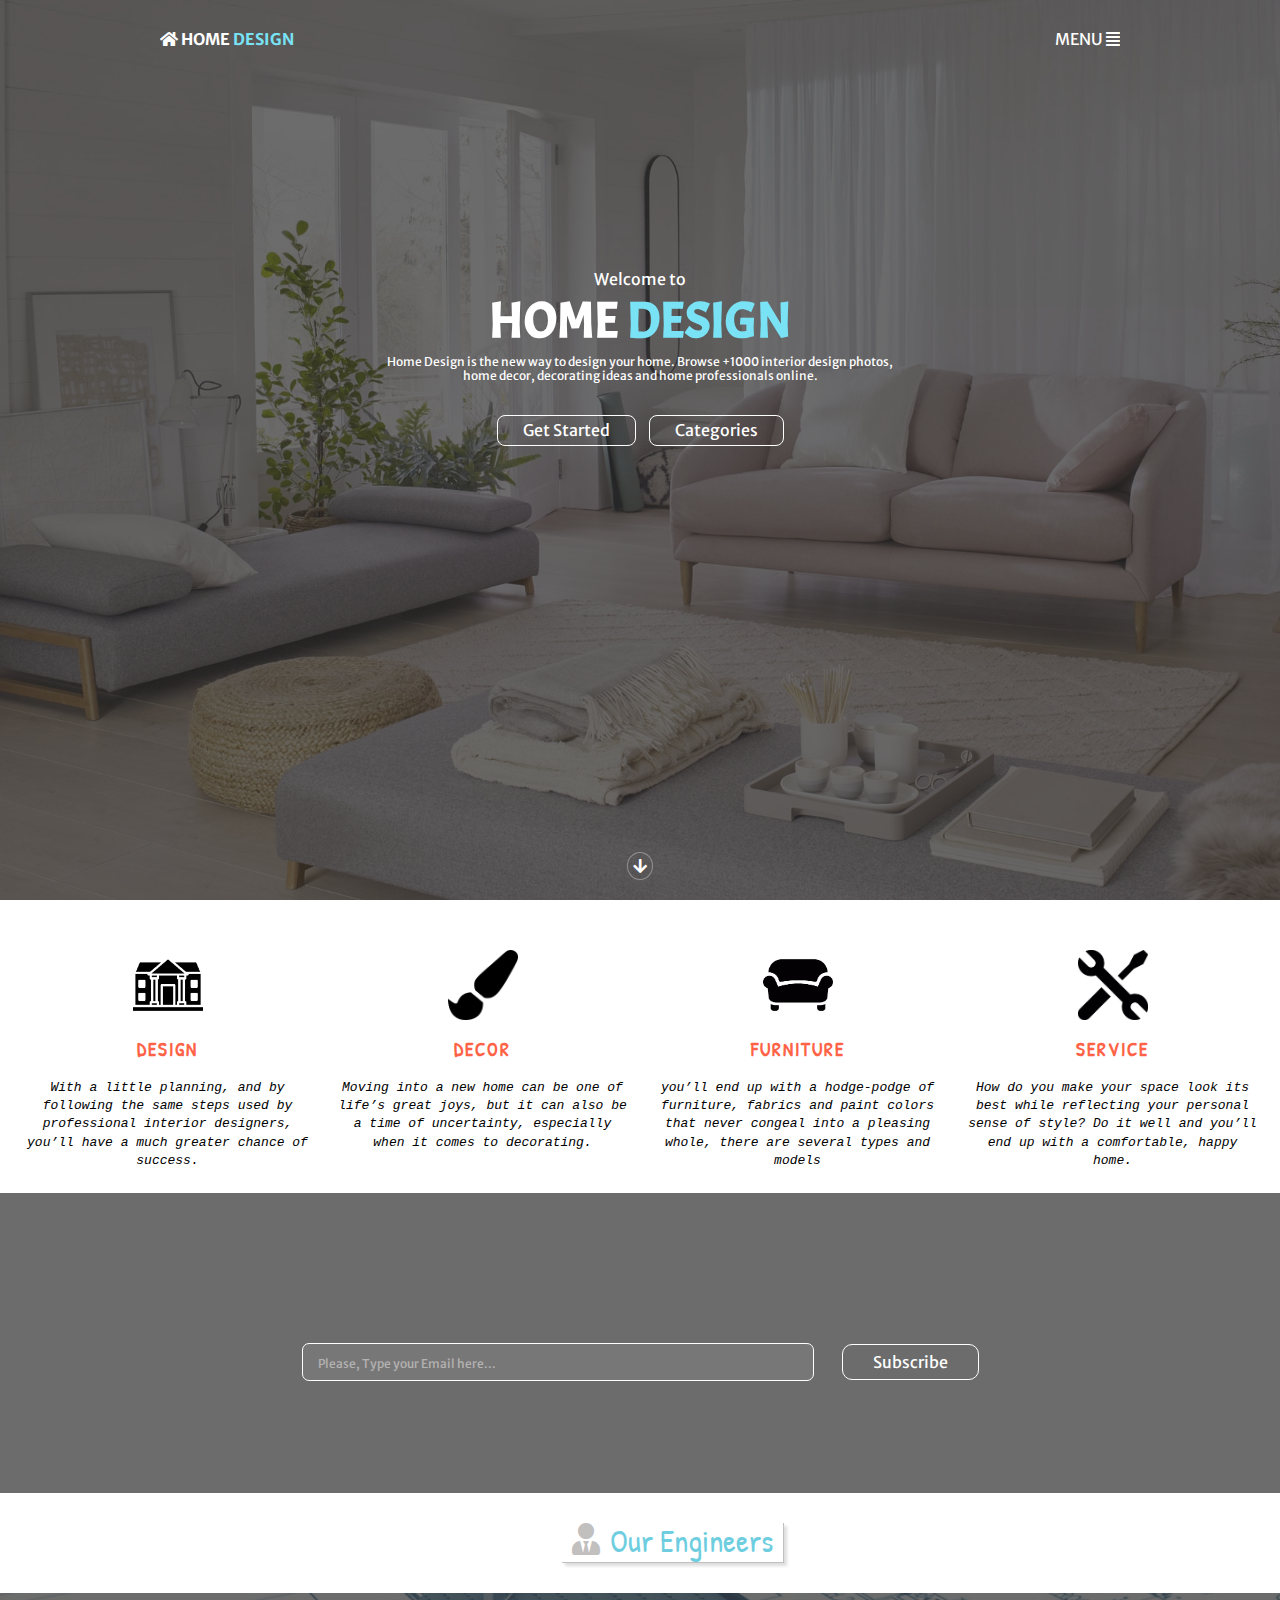
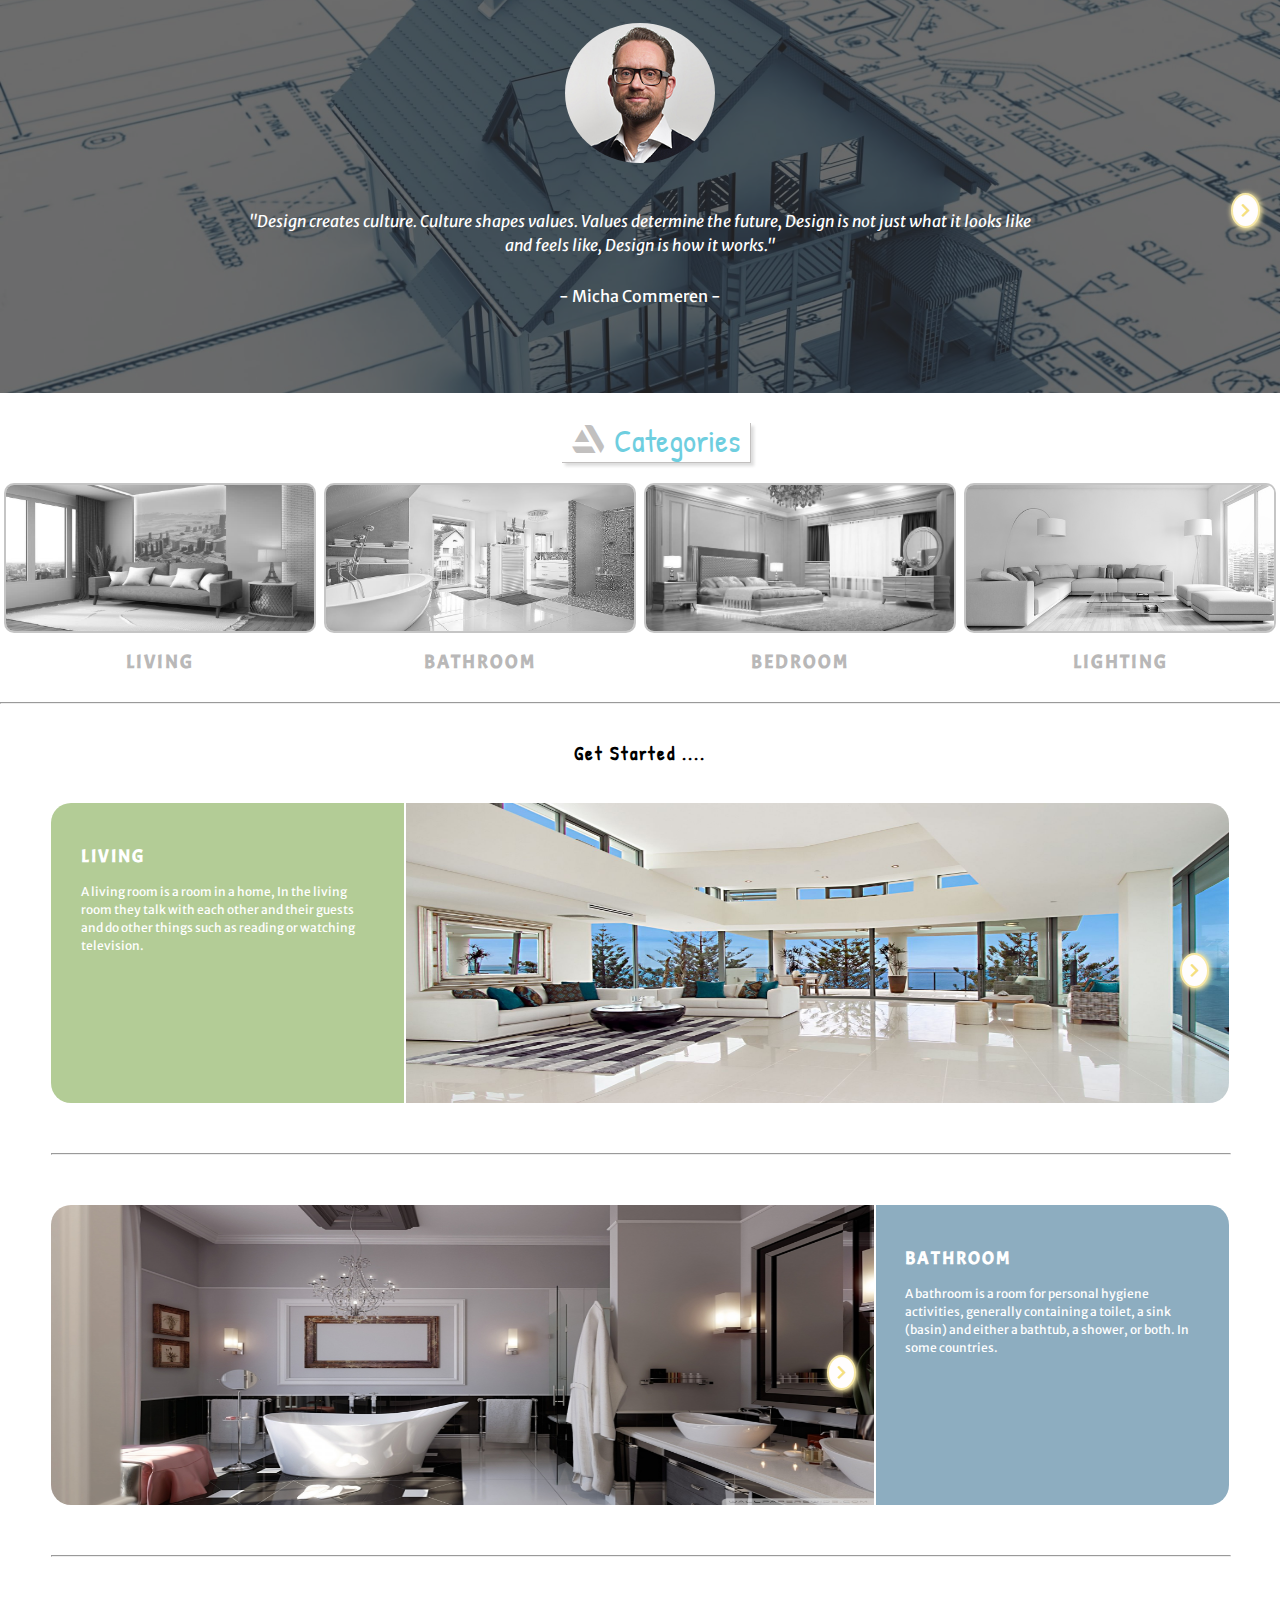
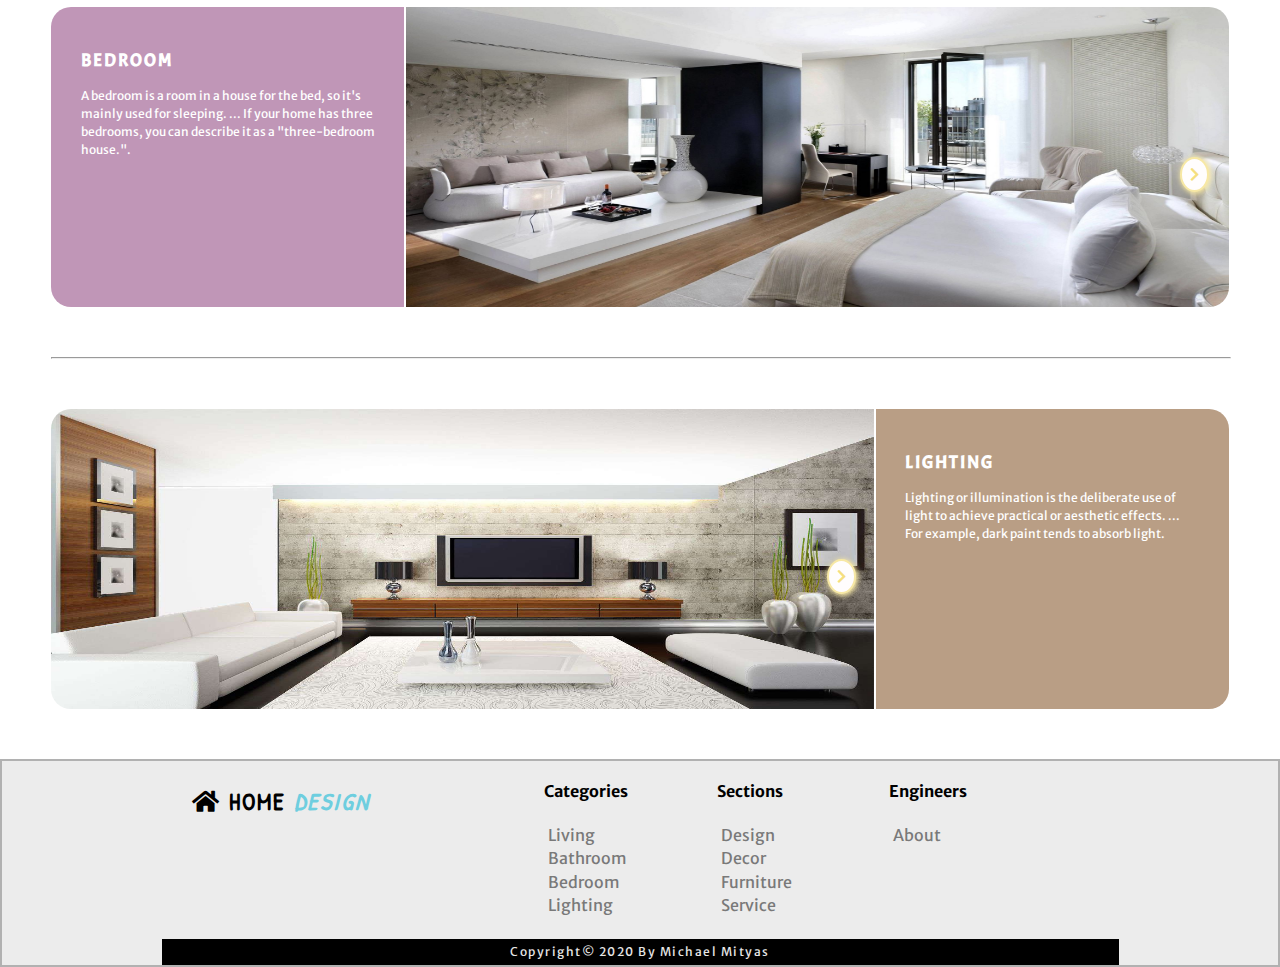
<file: index.html>
<html lang="en">
<head>
    <meta charset="UTF-8">
    <meta name="viewport" content="width=device-width, initial-scale=1.0">
    <title>Template using html, css, jquery</title>
    <link rel="stylesheet" href="css/all.min.css">
    <link rel="stylesheet" href="css/normalize.css">
    <link rel="stylesheet" href="css/style.css">
    <link rel="stylesheet" href="https://fonts.googleapis.com/css2?family=Open+Sans+Condensed:wght@300&display=swap">
    <link rel="stylesheet" href="https://fonts.googleapis.com/css2?family=Acme&family=Open+Sans+Condensed:wght@300&family=Squada+One&display=swap">
    <link rel="stylesheet" href="https://fonts.googleapis.com/css2?family=Acme&family=Bebas+Neue&family=Merriweather+Sans:wght@300&family=Open+Sans+Condensed:wght@300&family=Squada+One&family=Varela+Round&display=swap">
    <link href="https://fonts.googleapis.com/css2?family=Acme&family=Archivo+Narrow:ital,wght@0,400;1,500&family=Bebas+Neue&family=Fira+Sans+Condensed:ital,wght@1,300&family=Merriweather+Sans:ital,wght@0,300;1,300&family=Open+Sans+Condensed:wght@300&family=Patrick+Hand&family=Permanent+Marker&family=Squada+One&family=Varela+Round&display=swap" rel="stylesheet">    
</head>
<body>
    <!-- Start Header -->

    <div class="header">
        <div class="overlay">
            <div class="container">
                <div class="navbar">
                    <i class="fas fa-home"></i>
                    <h4 class="up-case">Home <span class="special-col"> Design </span></h4>
                    <span class="links up-case">
                        Menu
                        <i class="fas fa-align-justify"></i>
                    </span>
                </div>
                <div class="h-content">
                    <span class="pre-h1">Welcome to</span>
                    <h1 class="up-case">Home<span class="special-col"> Design </span></h1>
                    <p>
                        Home Design is the new way to design your home.
                        Browse +1000 interior design photos,<br> home decor,
                        decorating ideas and home professionals online.
                    </p>
                    <button class="getStarted">Get Started</button>
                    <button class="cat">Categories</button>
                </div>
            </div>
            <div class="arrow">
                <i class="fas fa-arrow-down"></i>
            </div>
        </div>
    </div>

    <!-- End Header -->

    <!-- Start Features -->

    <div class="features">
        <div class="box">
            <img src="images/design.jpg" alt="Design Picture">
            <h3 class="up-case">Design</h3>
            <p>With a little planning, and by following the same steps used by professional interior designers, you’ll have a much greater chance of success.  </p>
        </div>
        <div class="box">
            <img src="images/decor.jpg" alt="Decor Picture">
            <h3 class="up-case">Decor</h3>
            <p>Moving into a new home can be one of life’s great joys, but it can also be a time of uncertainty, especially when it comes to decorating. </p>
        </div>
        <div class="box">
            <img src="images/furniture.jpg" alt="Furniture Picture">
            <h3 class="up-case">Furniture</h3>
            <p>you’ll end up with a hodge-podge of furniture, fabrics and paint colors that never congeal into a pleasing whole, there are several types and models</p>
        </div>
        <div class="box">
            <img src="images/service.jpg" alt="Service Picture">
            <h3 class="up-case">Service</h3>
            <p> How do you make your space look its best while reflecting your personal sense of style? Do it well and you’ll end up with a comfortable, happy home.</p>
        </div>
    </div>

    <!-- End Features -->

    <!-- Start Subscibe -->

    <div class="subscribe">
        <div class="overlay">
            <form action="">
                <input type="email" name="subscribe" placeholder="Please, Type your Email here..." id="">
                <button>Subscribe</button>
            </form>
        </div>
    </div>

    <!-- End Subscibe -->

    <!-- Start Engineers -->

    <span class="logo">
        <i class="fa fa-user-tie fa-2x"></i>
        <span class="logo-header">Our Engineers</span>
    </span>
    
    <div class="engineers">
        <div class="overlay">
            <div class="container">
                <div class="eng active">
                    <img src="images/eng1.jpg" alt="Engineer Name">
                    <p>"Design creates culture. Culture shapes values. Values determine the future, Design is not just what it looks like <br> and feels like,  Design is how it works."</p>
                    <span>- Micha Commeren -</span>
                </div>
                <div class="eng hidden">
                    <img src="images/eng2.jpg" alt="Engineer Name">
                    <p>"Styles come and go. Good design is a language, not a style, The alternative to good design is always bad design,<br> There is no such thing as no design."</p>
                    <span>- Paul Rand -</span>
                </div>
                <div class="eng hidden">
                    <img src="images/eng3.jpg" alt="Engineer Name">
                    <p>"It's through mistakes that you actually can grow. You have to get bad in order to get good,<br> Good design is good business."</p>
                    <span>- Linda Leader -</span>
                </div>
                <div class="eng hidden">
                    <img src="images/eng4.jpg" alt="Engineer Name">
                    <p>"Accessible design is good design, Where you innovate, how you innovate,<br> and what you innovate are design problems."</p>
                    <span>- Ellen Lupton -</span>
                </div>
                <div class="eng hidden">
                    <img src="images/eng5.jpg" alt="Engineer Name">
                    <p>"I strive for two things in design: simplicity and clarity. Great design is born of those two things,<br> Design is as much an act of spacing as an act of marking."</p>
                    <span>- John Scher -</span>
                </div>
                
            </div>
            <i class="fa fa-chevron-right fa-2x"></i>
            <i class="fa fa-chevron-left fa-2x"></i>
        </div>
    </div>

    <!-- End Engineers -->

    <!-- Start Categories -->

    <span class="logo" id="cat-logo">
        <i class="fab fa-artstation fa-2x"></i>
        <span class="logo-header">Categories</span>  
    </span>

    <div class="categories">
        <div class="">
            <div class="cats living-box">
                <img src="images/living.jpg" alt="Living Room Picture">
                <h3>Living</h3>
            </div>
            <div class="cats bath-box">
                <img src="images/pathroom.jpg" alt="Pathroom Picture">
                <h3>Bathroom</h3>
            </div>
            <div class="cats bed-box">
                <img src="images/bedroom.jpg" alt="Bedroom Picture">
                <h3>Bedroom</h3>
            </div>
            <div class="cats light-box">
                <img src="images/lighting.jpg" alt="Lighting room Picture">
                <h3>Lighting</h3>
            </div>
        </div>
    </div>

    <!-- End Categories -->

    <hr class="liv" style="width: 100%; margin: auto;">

    <!-- Start Get Started -->

    <h3 class="special-h3">Get Started ....</h3>

    <!-- End Get Started -->

  <div class="special-container">

    <!-- Start Images Of Categories -->

        <!-- Start Living Category -->

    <div class="living">
        <div class="info">
            <h2>Living</h2>
            <p>
                A living room is a room in a home, In the living room they talk with each other and their guests and do other things such as reading or watching television.
            </p>
        </div>
        <div class="content">
            <div class="container">
                <div class="living-img active">
                    <img src="images/living1.jpg" alt="">
                </div>
                <div class="living-img hidden">
                    <img src="images/living2.jpg" alt="">
                </div>
                <div class="living-img hidden">
                    <img src="images/living3.jpg" alt="">
                </div>
                <div class="living-img hidden">
                    <img src="images/living4.jpg" alt="">
                </div>
                <div class="living-img hidden">
                    <img src="images/living5.jpg" alt="">
                </div>
                <i class="fa fa-chevron-right fa-2x"></i>
                <i class="fa fa-chevron-left fa-2x"></i>
            </div>
        </div>
    </div>

        <!-- End Living Category -->

        <!-- Start Pathroom Category -->

    <hr class="bath" style="width: 100%; margin: auto;">

    <div class="pathroom">
        <div class="info">
            <h2>Bathroom</h2>
            <p>
                A bathroom is a room for personal hygiene activities, generally containing a toilet, a sink (basin) and either a bathtub, a shower, or both. In some countries.
            </p>
        </div>
        <div class="content">
            <div class="container">
                <div class="pathroom-img active">
                    <img src="images/path1.jpg" alt="">
                </div>
                <div class="pathroom-img hidden">
                    <img src="images/path2.jpg" alt="">
                </div>
                <div class="pathroom-img hidden">
                    <img src="images/path3.jpg" alt="">
                </div>
                <div class="pathroom-img hidden">
                    <img src="images/path4.jpg" alt="">
                </div>
                <div class="pathroom-img hidden">
                    <img src="images/path5.jpg" alt="">
                </div>
                <i class="fa fa-chevron-right fa-2x"></i>
                <i class="fa fa-chevron-left fa-2x"></i>
            </div>    
        </div>
    </div>

        <!-- End Pathroom Category -->

        <!-- Start Bedroom Category -->

    <hr class="bed" style="width: 100%; margin: auto;">

    <div class="bedroom">
        <div class="info">
            <h2>Bedroom</h2>
            <p>
                A bedroom is a room in a house for the bed, so it's mainly used for sleeping. ... If your home has three bedrooms, you can describe it as a "three-bedroom house.".
            </p>
        </div>
        <div class="content">
            <div class="container">
                <div class="bedroom-img active">
                    <img src="images/bed1.jpg" alt="">
                </div>
                <div class="bedroom-img hidden">
                    <img src="images/bed2.jpg" alt="">
                </div>
                <div class="bedroom-img hidden">
                    <img src="images/bed3.jpg" alt="">
                </div>
                <div class="bedroom-img hidden">
                    <img src="images/bed4.jpg" alt="">
                </div>
                <div class="bedroom-img hidden">
                    <img src="images/bed5.png" alt="">
                </div>
                <i class="fa fa-chevron-right fa-2x"></i>
                <i class="fa fa-chevron-left fa-2x"></i>
            </div>
        </div>    
    </div>

        <!-- End Bedroom Category -->

                <!-- Start Lighting Category -->

    <hr class="lig" style="width: 100%; margin: auto;">

    <div class="lighting">
        <div class="info">
            <h2>Lighting</h2>
            <p>
                Lighting or illumination is the deliberate use of light to achieve practical or aesthetic effects. ... For example, dark paint tends to absorb light.</p>
        </div>
        <div class="content">
            <div class="container">
                <div class="lighting-img active">
                    <img src="images/light1.jpg" alt="">
                </div>
                <div class="lighting-img hidden">
                    <img src="images/light2.jpg" alt="">
                </div>
                <div class="lighting-img hidden">
                    <img src="images/light3.jpg" alt="">
                </div>
                <div class="lighting-img hidden">
                    <img src="images/light4.jpg" alt="">
                </div>
                <div class="lighting-img hidden">
                    <img src="images/light5.jpg" alt="">
                </div>
                <i class="fa fa-chevron-right fa-2x"></i>
                <i class="fa fa-chevron-left fa-2x"></i>
            </div>
        </div>  

    </div>

        <!-- End Lighting Category -->

    <!-- End Images Of Categories -->

</div>

    <!-- Start Footer -->

    <div class="footer">
        <div class="container">
            <div class="section1">
                <h2>
                    <i class="fas fa-home"></i>
                    Home <span style="color: rgb(110, 206, 223);">Design</span>
                </h2>               
            </div>
            <div class="section2">
                <div class="box-section">
                    <h4>Categories</h4>
                    <ul>
                        <li class="living-box"><a href="" >Living</a></li>
                        <li><a href="">Bathroom</a></li>
                        <li><a href="">Bedroom</a></li>
                        <li><a href="">Lighting</a></li>
                    </ul>
                </div>
                <div class="box-section">
                    <h4>Sections</h4>
                    <ul>
                        <li><a href="">Design</a></li>
                        <li><a href="">Decor</a></li>
                        <li><a href="">Furniture</a></li>
                        <li><a href="">Service</a></li>
                    </ul>
                </div>
                <div class="box-section">
                    <h4>Engineers</h4>
                    <ul>
                        <li><a href="">About</a></li>
                    </ul>
                </div>
            </div>
            <span class="sp-f">Copyright&copy; 2020 By Michael Mityas</span>
        </div>
    </div>

    <!-- End Footer -->

    <script src="js/jquery-3.4.1.min.js"></script>
    <script src="js/jquery.nicescroll.min.js"></script>
    <script src="js/jquery.js"></script>

</body>
</html>
</file>
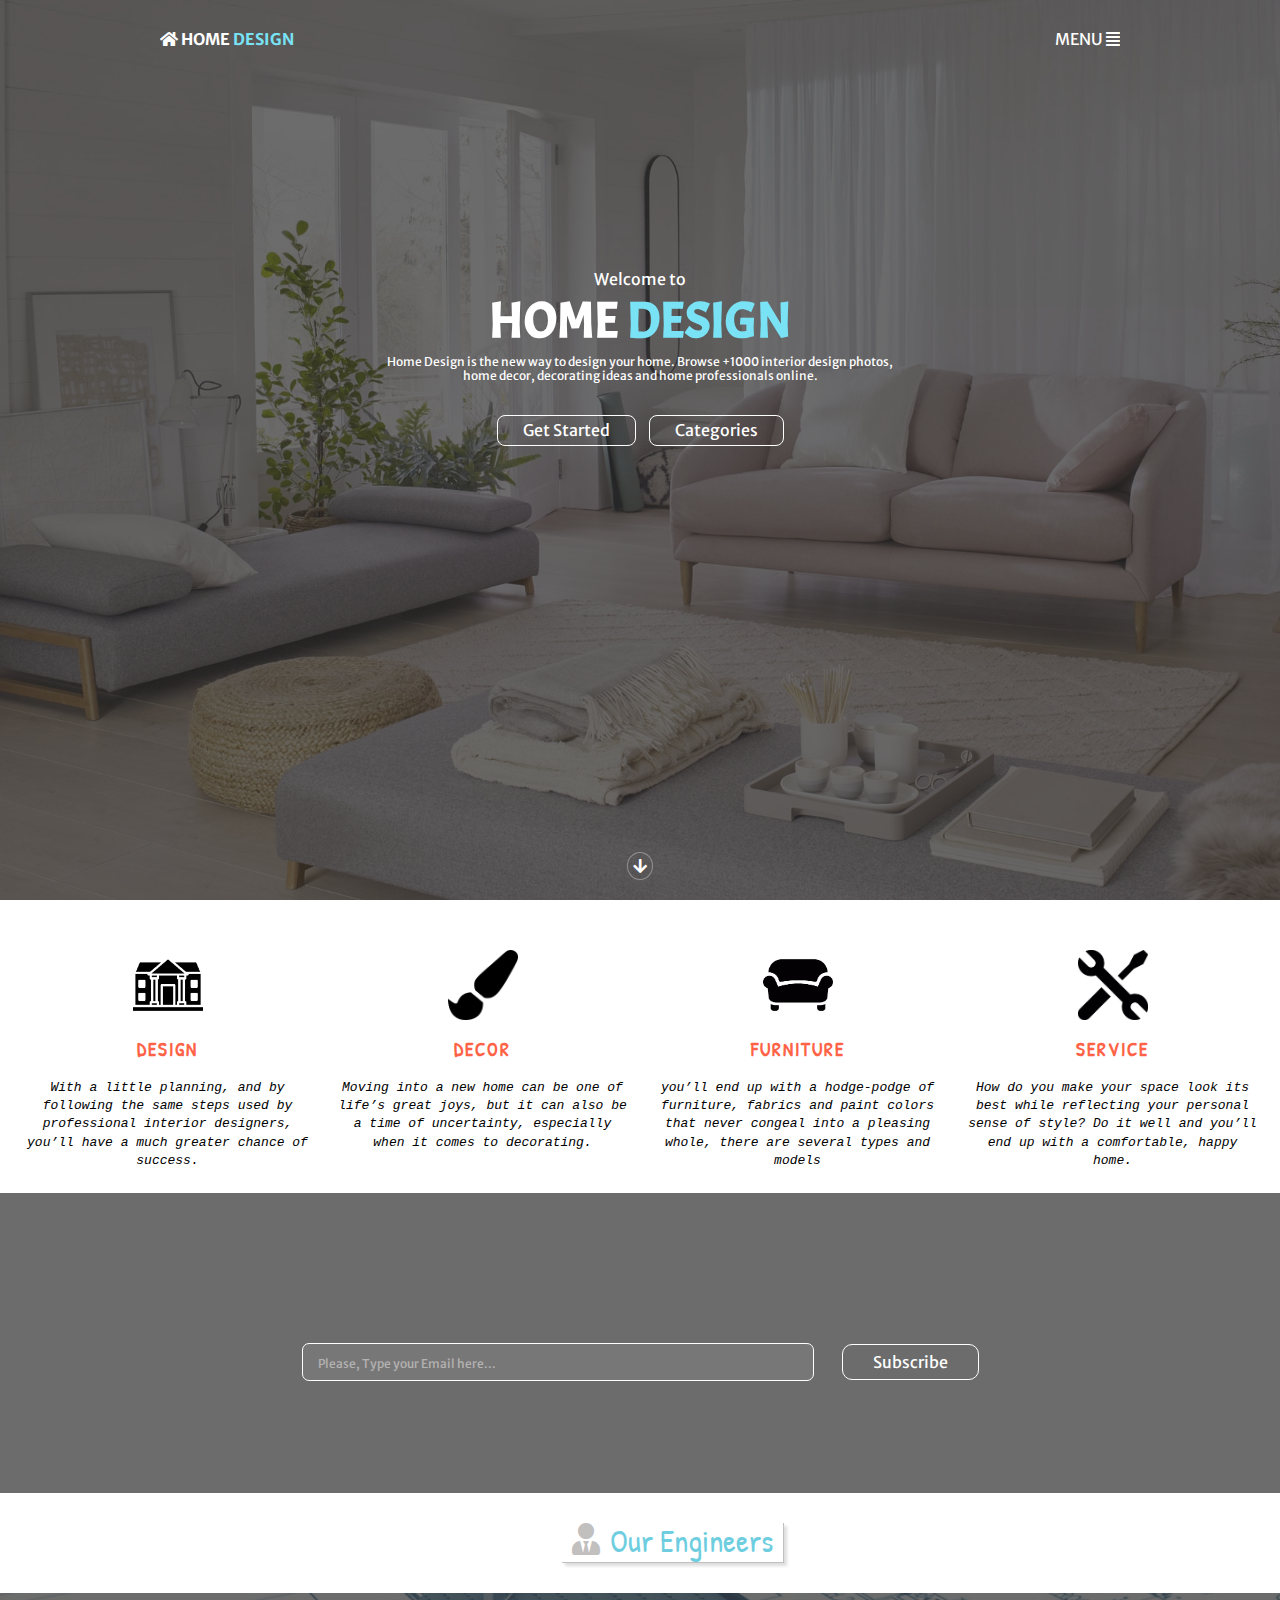
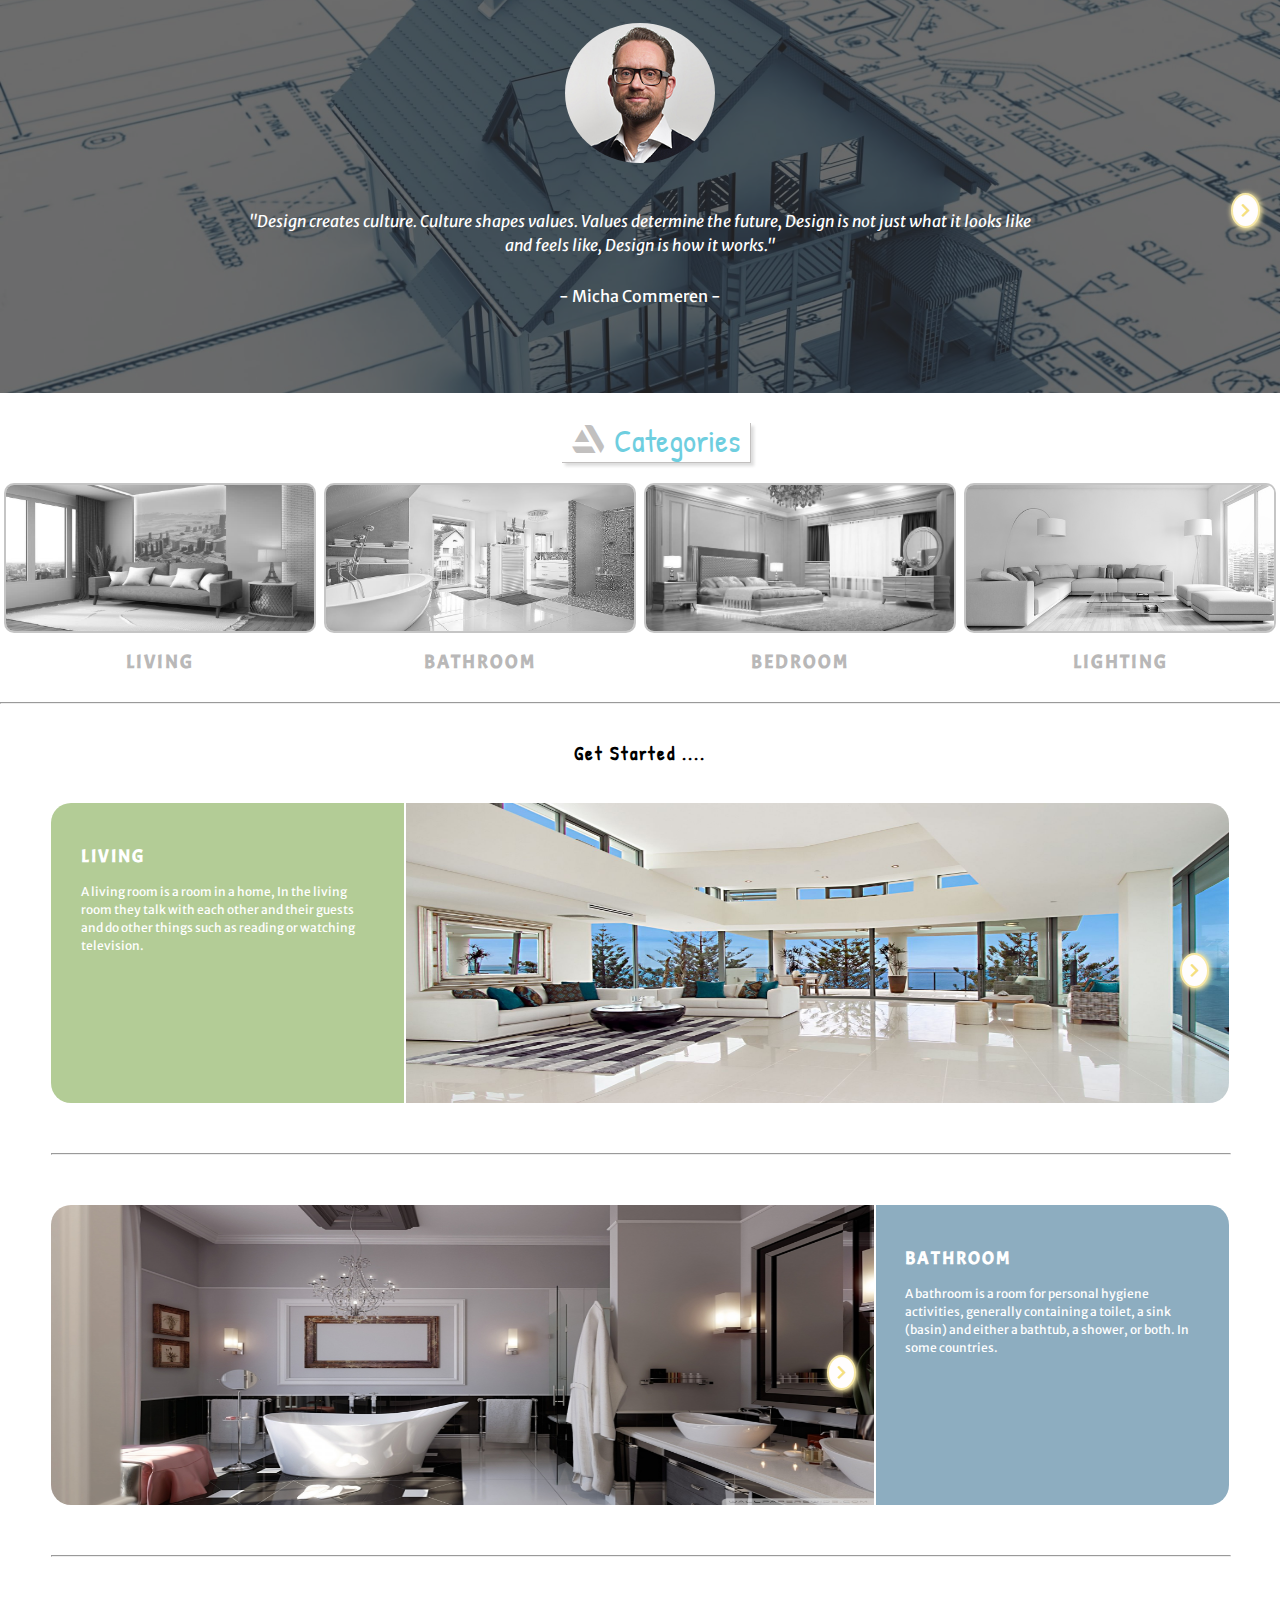
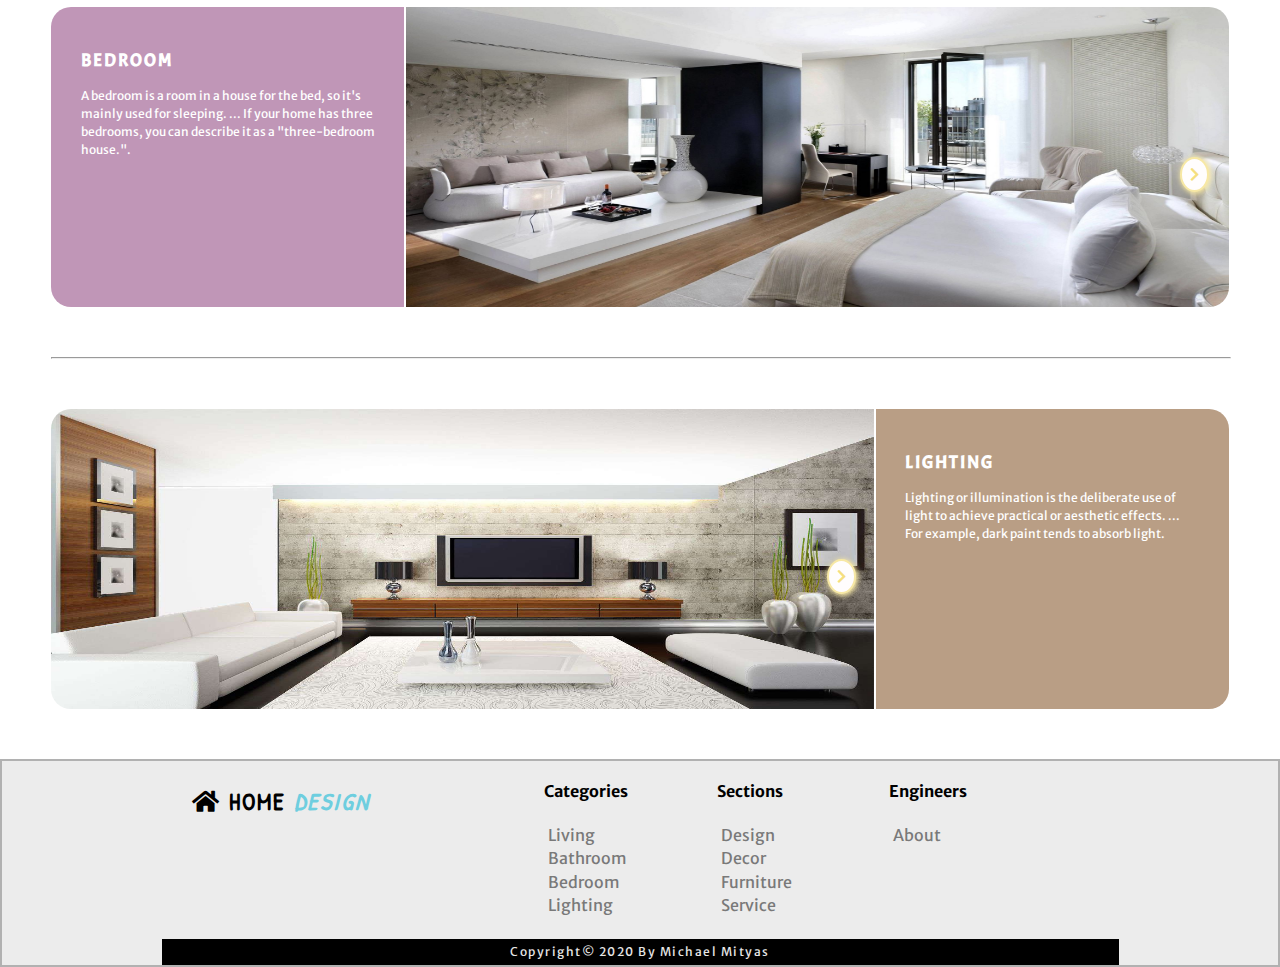
<file: template.html>
<html lang="en">
<head>
    <meta charset="UTF-8">
    <meta name="viewport" content="width=device-width, initial-scale=1.0">
    <title>Template using html, css, jquery</title>
    <link rel="stylesheet" href="css/all.min.css">
    <link rel="stylesheet" href="css/normalize.css">
    <link rel="stylesheet" href="css/style.css">
    <link rel="stylesheet" href="https://fonts.googleapis.com/css2?family=Open+Sans+Condensed:wght@300&display=swap">
    <link rel="stylesheet" href="https://fonts.googleapis.com/css2?family=Acme&family=Open+Sans+Condensed:wght@300&family=Squada+One&display=swap">
    <link rel="stylesheet" href="https://fonts.googleapis.com/css2?family=Acme&family=Bebas+Neue&family=Merriweather+Sans:wght@300&family=Open+Sans+Condensed:wght@300&family=Squada+One&family=Varela+Round&display=swap">
    <link href="https://fonts.googleapis.com/css2?family=Acme&family=Archivo+Narrow:ital,wght@0,400;1,500&family=Bebas+Neue&family=Fira+Sans+Condensed:ital,wght@1,300&family=Merriweather+Sans:ital,wght@0,300;1,300&family=Open+Sans+Condensed:wght@300&family=Patrick+Hand&family=Permanent+Marker&family=Squada+One&family=Varela+Round&display=swap" rel="stylesheet">    
</head>
<body>
    <!-- Start Header -->

    <div class="header">
        <div class="overlay">
            <div class="container">
                <div class="navbar">
                    <i class="fas fa-home"></i>
                    <h4 class="up-case">Home <span class="special-col"> Design </span></h4>
                    <span class="links up-case">
                        Menu
                        <i class="fas fa-align-justify"></i>
                    </span>
                </div>
                <div class="h-content">
                    <span class="pre-h1">Welcome to</span>
                    <h1 class="up-case">Home<span class="special-col"> Design </span></h1>
                    <p>
                        Home Design is the new way to design your home.
                        Browse +1000 interior design photos,<br> home decor,
                        decorating ideas and home professionals online.
                    </p>
                    <button class="getStarted">Get Started</button>
                    <button class="cat">Categories</button>
                </div>
            </div>
            <div class="arrow">
                <i class="fas fa-arrow-down"></i>
            </div>
        </div>
    </div>

    <!-- End Header -->

    <!-- Start Features -->

    <div class="features">
        <div class="box">
            <img src="images/design.jpg" alt="Design Picture">
            <h3 class="up-case">Design</h3>
            <p>With a little planning, and by following the same steps used by professional interior designers, you’ll have a much greater chance of success.  </p>
        </div>
        <div class="box">
            <img src="images/decor.jpg" alt="Decor Picture">
            <h3 class="up-case">Decor</h3>
            <p>Moving into a new home can be one of life’s great joys, but it can also be a time of uncertainty, especially when it comes to decorating. </p>
        </div>
        <div class="box">
            <img src="images/furniture.jpg" alt="Furniture Picture">
            <h3 class="up-case">Furniture</h3>
            <p>you’ll end up with a hodge-podge of furniture, fabrics and paint colors that never congeal into a pleasing whole, there are several types and models</p>
        </div>
        <div class="box">
            <img src="images/service.jpg" alt="Service Picture">
            <h3 class="up-case">Service</h3>
            <p> How do you make your space look its best while reflecting your personal sense of style? Do it well and you’ll end up with a comfortable, happy home.</p>
        </div>
    </div>

    <!-- End Features -->

    <!-- Start Subscibe -->

    <div class="subscribe">
        <div class="overlay">
            <form action="">
                <input type="email" name="subscribe" placeholder="Please, Type your Email here..." id="">
                <button>Subscribe</button>
            </form>
        </div>
    </div>

    <!-- End Subscibe -->

    <!-- Start Engineers -->

    <span class="logo">
        <i class="fa fa-user-tie fa-2x"></i>
        <span class="logo-header">Our Engineers</span>
    </span>
    
    <div class="engineers">
        <div class="overlay">
            <div class="container">
                <div class="eng active">
                    <img src="images/eng1.jpg" alt="Engineer Name">
                    <p>"Design creates culture. Culture shapes values. Values determine the future, Design is not just what it looks like <br> and feels like,  Design is how it works."</p>
                    <span>- Micha Commeren -</span>
                </div>
                <div class="eng hidden">
                    <img src="images/eng2.jpg" alt="Engineer Name">
                    <p>"Styles come and go. Good design is a language, not a style, The alternative to good design is always bad design,<br> There is no such thing as no design."</p>
                    <span>- Paul Rand -</span>
                </div>
                <div class="eng hidden">
                    <img src="images/eng3.jpg" alt="Engineer Name">
                    <p>"It's through mistakes that you actually can grow. You have to get bad in order to get good,<br> Good design is good business."</p>
                    <span>- Linda Leader -</span>
                </div>
                <div class="eng hidden">
                    <img src="images/eng4.jpg" alt="Engineer Name">
                    <p>"Accessible design is good design, Where you innovate, how you innovate,<br> and what you innovate are design problems."</p>
                    <span>- Ellen Lupton -</span>
                </div>
                <div class="eng hidden">
                    <img src="images/eng5.jpg" alt="Engineer Name">
                    <p>"I strive for two things in design: simplicity and clarity. Great design is born of those two things,<br> Design is as much an act of spacing as an act of marking."</p>
                    <span>- John Scher -</span>
                </div>
                
            </div>
            <i class="fa fa-chevron-right fa-2x"></i>
            <i class="fa fa-chevron-left fa-2x"></i>
        </div>
    </div>

    <!-- End Engineers -->

    <!-- Start Categories -->

    <span class="logo" id="cat-logo">
        <i class="fab fa-artstation fa-2x"></i>
        <span class="logo-header">Categories</span>  
    </span>

    <div class="categories">
        <div class="">
            <div class="cats living-box">
                <img src="images/living.jpg" alt="Living Room Picture">
                <h3>Living</h3>
            </div>
            <div class="cats bath-box">
                <img src="images/pathroom.jpg" alt="Pathroom Picture">
                <h3>Bathroom</h3>
            </div>
            <div class="cats bed-box">
                <img src="images/bedroom.jpg" alt="Bedroom Picture">
                <h3>Bedroom</h3>
            </div>
            <div class="cats light-box">
                <img src="images/lighting.jpg" alt="Lighting room Picture">
                <h3>Lighting</h3>
            </div>
        </div>
    </div>

    <!-- End Categories -->

    <hr class="liv" style="width: 100%; margin: auto;">

    <!-- Start Get Started -->

    <h3 class="special-h3">Get Started ....</h3>

    <!-- End Get Started -->

  <div class="special-container">

    <!-- Start Images Of Categories -->

        <!-- Start Living Category -->

    <div class="living">
        <div class="info">
            <h2>Living</h2>
            <p>
                A living room is a room in a home, In the living room they talk with each other and their guests and do other things such as reading or watching television.
            </p>
        </div>
        <div class="content">
            <div class="container">
                <div class="living-img active">
                    <img src="images/living1.jpg" alt="">
                </div>
                <div class="living-img hidden">
                    <img src="images/living2.jpg" alt="">
                </div>
                <div class="living-img hidden">
                    <img src="images/living3.jpg" alt="">
                </div>
                <div class="living-img hidden">
                    <img src="images/living4.jpg" alt="">
                </div>
                <div class="living-img hidden">
                    <img src="images/living5.jpg" alt="">
                </div>
                <i class="fa fa-chevron-right fa-2x"></i>
                <i class="fa fa-chevron-left fa-2x"></i>
            </div>
        </div>
    </div>

        <!-- End Living Category -->

        <!-- Start Pathroom Category -->

    <hr class="bath" style="width: 100%; margin: auto;">

    <div class="pathroom">
        <div class="info">
            <h2>Bathroom</h2>
            <p>
                A bathroom is a room for personal hygiene activities, generally containing a toilet, a sink (basin) and either a bathtub, a shower, or both. In some countries.
            </p>
        </div>
        <div class="content">
            <div class="container">
                <div class="pathroom-img active">
                    <img src="images/path1.jpg" alt="">
                </div>
                <div class="pathroom-img hidden">
                    <img src="images/path2.jpg" alt="">
                </div>
                <div class="pathroom-img hidden">
                    <img src="images/path3.jpg" alt="">
                </div>
                <div class="pathroom-img hidden">
                    <img src="images/path4.jpg" alt="">
                </div>
                <div class="pathroom-img hidden">
                    <img src="images/path5.jpg" alt="">
                </div>
                <i class="fa fa-chevron-right fa-2x"></i>
                <i class="fa fa-chevron-left fa-2x"></i>
            </div>    
        </div>
    </div>

        <!-- End Pathroom Category -->

        <!-- Start Bedroom Category -->

    <hr class="bed" style="width: 100%; margin: auto;">

    <div class="bedroom">
        <div class="info">
            <h2>Bedroom</h2>
            <p>
                A bedroom is a room in a house for the bed, so it's mainly used for sleeping. ... If your home has three bedrooms, you can describe it as a "three-bedroom house.".
            </p>
        </div>
        <div class="content">
            <div class="container">
                <div class="bedroom-img active">
                    <img src="images/bed1.jpg" alt="">
                </div>
                <div class="bedroom-img hidden">
                    <img src="images/bed2.jpg" alt="">
                </div>
                <div class="bedroom-img hidden">
                    <img src="images/bed3.jpg" alt="">
                </div>
                <div class="bedroom-img hidden">
                    <img src="images/bed4.jpg" alt="">
                </div>
                <div class="bedroom-img hidden">
                    <img src="images/bed5.png" alt="">
                </div>
                <i class="fa fa-chevron-right fa-2x"></i>
                <i class="fa fa-chevron-left fa-2x"></i>
            </div>
        </div>    
    </div>

        <!-- End Bedroom Category -->

                <!-- Start Lighting Category -->

    <hr class="lig" style="width: 100%; margin: auto;">

    <div class="lighting">
        <div class="info">
            <h2>Lighting</h2>
            <p>
                Lighting or illumination is the deliberate use of light to achieve practical or aesthetic effects. ... For example, dark paint tends to absorb light.</p>
        </div>
        <div class="content">
            <div class="container">
                <div class="lighting-img active">
                    <img src="images/light1.jpg" alt="">
                </div>
                <div class="lighting-img hidden">
                    <img src="images/light2.jpg" alt="">
                </div>
                <div class="lighting-img hidden">
                    <img src="images/light3.jpg" alt="">
                </div>
                <div class="lighting-img hidden">
                    <img src="images/light4.jpg" alt="">
                </div>
                <div class="lighting-img hidden">
                    <img src="images/light5.jpg" alt="">
                </div>
                <i class="fa fa-chevron-right fa-2x"></i>
                <i class="fa fa-chevron-left fa-2x"></i>
            </div>
        </div>  

    </div>

        <!-- End Lighting Category -->

    <!-- End Images Of Categories -->

</div>

    <!-- Start Footer -->

    <div class="footer">
        <div class="container">
            <div class="section1">
                <h2>
                    <i class="fas fa-home"></i>
                    Home <span style="color: rgb(110, 206, 223);">Design</span>
                </h2>               
            </div>
            <div class="section2">
                <div class="box-section">
                    <h4>Categories</h4>
                    <ul>
                        <li class="living-box"><a href="" >Living</a></li>
                        <li><a href="">Bathroom</a></li>
                        <li><a href="">Bedroom</a></li>
                        <li><a href="">Lighting</a></li>
                    </ul>
                </div>
                <div class="box-section">
                    <h4>Sections</h4>
                    <ul>
                        <li><a href="">Design</a></li>
                        <li><a href="">Decor</a></li>
                        <li><a href="">Furniture</a></li>
                        <li><a href="">Service</a></li>
                    </ul>
                </div>
                <div class="box-section">
                    <h4>Engineers</h4>
                    <ul>
                        <li><a href="">About</a></li>
                    </ul>
                </div>
            </div>
            <span class="sp-f">Copyright&copy; 2020 By Michael Mityas</span>
        </div>
    </div>

    <!-- End Footer -->

    <script src="js/jquery-3.4.1.min.js"></script>
    <script src="js/jquery.nicescroll.min.js"></script>
    <script src="js/jquery.js"></script>

</body>
</html>
</file>
<file: css/style.css>
/* Start Main Rules */
*{
    box-sizing: border-box;
}

body{
    font-family: 'Merriweather Sans', sans-serif;
    padding: 0;
    margin: 0;
}

.container{
    width: 75%;
    margin: auto;
    position: relative;
}

.special-container{
    width: 92%;
    margin: auto;
    position: relative;
}

input, button{
    outline: none;
}

.overlay{
    background-color: rgba(46, 46, 46, 0.7);
    width: 100%;
    height: 100%;
}

h1{
    font-family: 'Acme', sans-serif;
}

h2, h3{
    font-family: 'Patrick Hand', cursive;
    letter-spacing: 2px;
}

.hidden {
    display: none;
}

.special-col{
    color: rgb(122, 226, 245);
}

.up-case{
    text-transform: uppercase;
}

/* Arrows */

.fa-chevron-right,
.fa-chevron-left{
    position: absolute;
    top: 50%;
    color: rgb(245, 223, 127);
    cursor: pointer;
    border: 2px solid rgb(247, 232, 165);
    border-radius: 50%;
    padding: 8px;
    font-size: 15px;
    transition: .4s;
    box-shadow: 1px 1px 5px 1px rgb(247, 232, 165);
    background-color: rgb(255, 253, 253);
}

.fa-chevron-right:hover,
.fa-chevron-left:hover{
    color: rgb(255, 255, 255);
    border: 2px solid white;
    background-color: rgb(247, 232, 165);
}

.fa-chevron-right{
    right: 20px;
}

.fa-chevron-left{
    left: 20px;
}

/* End Main Rules */

/* Start Header */

.header{
    height: 100vh;
    background-image: url('../images/header.jpg');
    background-repeat: no-repeat;
    -webkit-background-size: cover;
    -moz-background-size: cover;
    -o-background-size: cover;
    background-size: cover;
    background-attachment: fixed;
    background-position: center;
    color: #FFF;
}

.header .navbar{
    overflow: hidden;
    padding: 30px 0;
    position: absolute;
    top: 0;
    left: 0;
    width: 100%;
}

.header .navbar h4 {
    display: inline;
}

.header .navbar .links{
    float: right;
}

.header .h-content{
    text-align: center;
    padding-top: 30vh;
}

.header .h-content h1{
    text-transform: uppercase;
    font-size: 50px;
    margin-top: 4px;
    margin-bottom: 0;

}

.header .h-content p{
    margin-top: 5px;
    margin-bottom: 33px;
    font-size: 12px;
}

.header button{
    background: transparent;
    padding: 5px 25px;
    color: #FFF;
    border: 1px solid #FFF;
    border-radius: 8px;
    transition: all .8s ease-in-out;
    -webkit-transition: all .8s ease-in-out;
    -moz-transition: all .8s ease-in-out;
    -o-transition: all .8s ease-in-out;
    font-family: 'Merriweather Sans', sans-serif;
    cursor: pointer;
}
.header button:first-of-type{
    margin-right: 10px;
}

.header button:hover{
    background-color: rgb(110, 206, 223);
    color: #FFF;
}

.header .arrow{
    position: absolute;
    bottom: 0;
    left: 0;
    width: 100%;
    text-align: center;
    padding: 20px 0;
}

.header .arrow i{
    border: 1px solid #929090;
    padding: 5px;
    border-radius: 50%;
    cursor: pointer;
}

/* End Header */

/* Start Features */

.features{
    margin-top: 40px;
    overflow: hidden;
    padding: 0 10px;
}

.features .box{
    float: left;
    width: 25%;
    padding: 10px 10px;
    text-align: center;
    cursor: pointer;
}

.features .box h3{
    color: tomato;
}

.features .box img{
    height: 70px;
    width: 70px;
}

.features .box p {
    line-height: 1.4;
    font-family: monospace;
    font-style: italic;
}

.features .box:hover h3{
    transition: all .7s ease-in-out;
    color: rgb(2, 0, 0);
}

@media screen and (max-width: 800px){
    .features .box p{
        line-height: 1;
        font-size: 10px;
    }
}

@media screen and (max-width: 640px){

    .features .box{
        width: 50%;
    }
}

/* End Features */

/* Start Subscibe */

.subscribe{
    background-image: url('../images/subscribe.jpg');
    -webkit-background-size: cover;
    -moz-background-size: cover;
    -o-background-size: cover;
    background-size: cover;
    background-position: center;
    background-attachment: fixed;
    margin-bottom: 30px;
    height: 300px;
}

.subscribe .overlay form {
    text-align: center;
    padding-top: 150px;
}

.subscribe form input {
    padding: 8px 15px;
    margin-right: 25px;
    width: 40%;
    line-height: 100%;
    border-radius: 7px;
    border: 1px solid #FFF;
    background-color: rgba(223, 219, 219, 0.1);
    color: white;
}

.subscribe ::-webkit-input-placeholder{
    color: rgba(241, 239, 239, .5);
    line-height: 1;
    font-size: 12px;
}

.subscribe ::-moz-input-placeholder{
    color: rgba(241, 239, 239, .5);
    font-size: 12px;
}

.subscribe ::-ms-input-placeholder{
    color: rgba(241, 239, 239, .5);
    font-size: 12px;
}

.subscribe form button {
    background: transparent;
    color: #FFF;
    border-radius: 10px;
    padding: 8px 30px;
    cursor: pointer;
    border: 1px solid #FFF;
    -webkit-transition: all .6s ease-in-out;
    -moz-transition: all .6s ease-in-out;
    -o-transition: all .6s ease-in-out;
    transition: all .6s ease-in-out;
}

.subscribe form button:hover{
    background-color: rgb(110, 206, 223);

}

/* End Subscibe */

/* Start Engineers */

.logo{
    border-bottom: 1px solid rgb(194, 192, 191);
    border-right: 1px solid rgb(194, 192, 191);
    padding: 0 10px;
    overflow: hidden;
    display: inline-block;
    margin-left: calc(50vw - 78px);
    height: 40px;
    box-shadow: 3px 3px 3px #DDD;
}

.logo .fa-user-tie{   
    color: rgb(194, 192, 191);
    float: left;
    margin-right: 10px;
}

.logo .fa-artstation{
    color: rgb(194, 192, 191);
    float: left;
    margin-right: 10px;
}

.logo .logo-header {
    color: rgb(110, 206, 223);
    font-size: xx-large;
    font-family: 'Patrick Hand', cursive;
    float: left;
}

.engineers{
    background-image: url('../images/engineers.jpg');
    background-repeat: no-repeat;
    -webkit-background-size: cover;
    -moz-background-size: cover;
    -o-background-size: cover;
    background-size: cover;
    background-position: center;
    height: 400px;
    margin-top: 30px;
    margin-bottom: 30px;
    position: relative;
}

.engineers i{
    position: absolute;
}

.engineers .eng {
    text-align: center;
    color: #FFF;
}

.engineers .eng img {
    width: 150px;
    height: 200px;
    border-radius: 50%;
    padding: 30px 0;
}

.engineers .eng p {
    font-style: italic;
    line-height: 1.5;
    margin-bottom: 30px;
}

/* End Engineers */

.special-h3 {
    text-align: center;
    padding: 20px 0;
}

/* Start Categories */

.categories {
    overflow: hidden;
    margin-top: 10px;
}

.categories .cats {
    float: left;
    width: 25%;
    padding: 10px 4px;
    text-align: center;
    cursor: pointer;
}

@media screen and (max-width: 900px){

    .categories .cats{
        padding: 0 5px;
        width: 50%;
    }

    .categories .cats h3{
        font-size: 14px;
    }
}

.categories .cats img {
    height: 150px;
    width: 100%;
    border-radius: 10px;
    border: 2px solid rgb(236, 187, 187);
    filter: gray;
    filter: grayscale(1);
    -webkit-filter: grayscale(1);
}

.categories .cats:hover img{
    filter: none;
    -webkit-filter: grayscale(0);
    -webkit-transition: all .6s ease-in-out;
    -moz-transition: all .6s ease-in-out;
    -o-transition: all .6s ease-in-out;
    transition: all .6s ease-in-out;
}

.categories .cats h3 {
    font-family: 'Acme', sans-serif;
    color: rgb(185, 184, 184);
    text-transform: uppercase;
}

.categories .cats:hover h3 {
    color: rgb(37, 37, 37);
    -webkit-transition: all .6s ease-in-out;
    -moz-transition: all .6s ease-in-out;
    -o-transition: all .6s ease-in-out;
    transition: all .6s ease-in-out;
}

    /* Start Living Category */

.living{
    height: 300px;
    overflow: hidden;
    border-radius: 20px;
    margin-bottom: 50px;
}

.living .content .container{
    height: inherit;
    float: left;
    width: 70%;
}

.living .info {
    height: inherit;
    font-size: 12px;
    float: left;
    width: 30%;
    padding: 2.5%;
    color: rgb(255, 255, 255);
    background-color: rgb(179, 204, 150);
}

.living .info h2 {
    font-family: 'Acme', sans-serif;
    text-transform: uppercase;
}

.living .info p{
    line-height: 1.5;
}

.living .living-img img {
    height: 100%;
    width: 100%;
    background-position: center;
    background-size: cover;
    background-repeat: no-repeat;
    border-left: 2px solid white;
}

/* End Living Category */

/* Start Pathroom Category */

.pathroom{
    height: 300px;
    overflow: hidden;
    border-radius: 20px;
    margin-bottom: 50px;
    margin-top: 50px;
}

.pathroom .content .container{
    height: inherit;
    float: left;
    width: 70%;
}

.pathroom .info {
    height: inherit;
    font-size: 12px;
    float: right;
    width: 30%;
    padding: 2.5%;
    color: rgb(255, 255, 255);
    background-color: rgb(141, 173, 192);
}

.pathroom .info h2 {
    font-family: 'Acme', sans-serif;
    text-transform: uppercase;
}

.pathroom .info p{
    line-height: 1.5;
}

.pathroom .pathroom-img img {
    height: 100%;
    width: 100%;
    background-position: center;
    background-size: cover;
    background-repeat: no-repeat;
    border-right: 2px solid white;
}

/* End Pathroom Category */

/* Start Bedroom Category */

.bedroom{
    height: 300px;
    overflow: hidden;
    border-radius: 20px;
    margin-bottom: 50px;
    margin-top: 50px;
}

.bedroom .content .container{
    float: left;
    width: 70%;
    height: inherit;
}

.bedroom .info {
    height: inherit;
    font-size: 12px;
    float: left;
    width: 30%;
    padding: 2.5%;
    color: rgb(255, 255, 255);
    background-color: rgb(192, 150, 183);
}

.bedroom .info h2 {
    font-family: 'Acme', sans-serif;
    text-transform: uppercase;
}

.bedroom .info p{
    line-height: 1.5;
}

.bedroom .bedroom-img img {
    height: 100%;
    width: 100%;
    background-position: center;
    background-size: cover;
    background-repeat: no-repeat;
    border-left: 2px solid white;
}

/* End Bedroom Category */

/* Start Lighting Category */

.lighting{
    height: 300px;
    overflow: hidden;
    border-radius: 20px;
    margin-top: 50px;
    margin-bottom: 50px;
}

.lighting .content .container{
    height: inherit;
    float: left;
    width: 70%;
    background-color: rgb(255, 254, 254);
}

.lighting .info {
    height: inherit;
    font-size: 12px;
    float: right;
    width: 30%;
    padding: 2.5%;
    color: rgb(255, 255, 255);
    background-color: rgb(185, 158, 133);
}

.lighting .info h2 {
    font-family: 'Acme', sans-serif;
    text-transform: uppercase;
}

.lighting .info p{
    line-height: 1.5;
}

.lighting .lighting-img img {
    width: 100%;
    height: 100%;
    background-position: center;
    background-size: cover;
    background-attachment: fixed;
    background-repeat: no-repeat;
    border-right: 2px solid white;
}

/* End Lighting Category */

/* End Categories */

@media screen and (max-width: 630px){
    .living, .pathroom, .bedroom, .lighting{
        height: 240px;
    }

    .living .info p, .pathroom .info p,
    .bedroom .info p, .lighting .info p{
        font-size: 8px;
    }
}

/* Start Footer */

.footer{
    overflow: hidden;
    border: 2px solid rgb(177, 177, 177);
    background-color: rgb(236, 236, 236);

}

.footer .section1 {
    float: left;
    width: 25%;
    text-align: center
}

.footer .section1 h2{
    text-transform: uppercase;
}

.footer .section1 span {
    font-style: italic;
    line-height: 1.7;
}

.footer .section2{
    float: left;
    width: 60%;
    margin-left: 15%;
    overflow: hidden;
}

.footer .section2 .box-section {
    float: left;
    width: 30%;
}

.footer .section2 .box-section ul {
    list-style: none;
    padding: 4px;
}

.footer .section2 .box-section ul li {
    padding-bottom: 5px;
}

.footer .section2 .box-section ul li a {
    text-decoration: none;
    color: rgb(121, 121, 121);
}

.footer .section2 .box-section ul li a:hover {
    color: rgb(86, 191, 209);
}

.footer  .sp-f{
    font-size: 12px;
    display: inline-block;
    background-color: black;
    color: rgb(231, 231, 231);
    padding: 6px;
    width: 100%;
    letter-spacing: 1.5px;
    text-align: center;
}

/* End Footer */

/* Start Media Query To Different Screen */

@media screen and (max-width: 425px){
    /* Start Header */

.header{
    width: 100%;
}

.header .navbar h4 {
    font-size: 10px;
}

.header .navbar .links{
    font-size: 10px;
    padding-top: 7px;
}

.header .h-content{
    padding-top: 25vh;
    line-height: 1.5;
}

.header .h-content h1{
    font-size: 30px;
}

.header button{
    padding: 5px 15px;
    font-size: 12px;
}

.header .arrow i{
    font-size: 10px;
}

/* End Header */

/* Start Features */

.features{
    margin-top: 40px;
    text-align: center;
}

.features .box{
    width: 100%;
    font-size: 10px;
}

/* End Features */

/* Start Subscibe */

.subscribe{
    background-image: url('../images/subscribe.jpg');
    -webkit-background-size: 100% 100%;
    -moz-background-size: 100% 100%;
    -o-background-size: 100% 100%;
    background-size: 100% 100%;
    background-repeat: no-repeat;
    margin-bottom: 20px;
}

.subscribe form {
    font-size: 10px;
}

.subscribe form input {
    padding: 5px 10px;
    width: 60%;
    margin-bottom: 10px;
}

.subscribe form button {
    padding: 5px 20px;
}

/* End Subscibe */

/* Start Engineers */

.logo{
    height: 30px;
}

.logo .fa-user-tie{   
    font-size: 20px;
}

.logo .fa-artstation{
    font-size: 20px;
}

.logo .logo-header {
    font-size: large;
}

.engineers{
    margin-top: 10px;
    margin-bottom: 20px;
    font-size: 9px;
}

.engineers .fa-chevron-right{
    right: 10px;
}

.engineers .fa-chevron-left{
    left: 10px;
}

/* End Engineers */

/* Start Categories */

.categories .cats {
    width: 50%;
}

.categories .cats img {
    height: 120px;
    -webkit-filter: grayscale(0);
    -ms-filter: grayscale(0);
    -o-filter: grayscale(0);
    filter: grayscale(0);
}

.categories .cats h3 {
    font-size: 15px;
}

/* General rules of Categories boxes */

.fa-chevron-right,
.fa-chevron-left{
    font-size: 8px;
    border: 1px solid rgb(247, 232, 165);
}

.fa-chevron-right:hover,
.fa-chevron-left:hover{
    border: 1px solid white;
}

.fa-chevron-right{
    right: 5px;
}

.fa-chevron-left{
    left: 5px;
}

/* Start Living Category */

.living{
    height: 180px;
    margin: 20px 0;
}
.living .info{
    font-size: 8px;
}
.living .info h2 {
    font-size: 12px;
}

/* End Living Category */

/* Start Pathroom Category */

.pathroom{
    height: 180px;
    overflow: hidden;
    border-radius: 20px;
    margin: 20px 0;
}

.pathroom .info {
    font-size: 8px;
}

.pathroom .info h2 {
    font-size: 12px;
}

/* End Pathroom Category */

/* Start Bedroom Category */

.bedroom{
    height: 180px;
    margin: 20px 0;
}

.bedroom .info {
    font-size: 8px;
}

.bedroom .info h2 {
    font-size: 12px;
}

/* End Bedroom Category */

/* Start Lighting Category */

.lighting{
    height: 180px;
    margin: 20px 0;
}

.lighting .info {
    font-size: 8px;
}

.lighting .info h2 {
    font-size: 12px;
}

/* End Lighting Category */

/* End Categories */

/* Start Footer */

.footer .container{
    width: 100%;
    text-align: center;
}

.footer .section1 {
    width: 20%;
}

.footer .section1 h2{
    font-size: 12px;
    margin-bottom: 50px;
}

.footer .section2{
    width: 70%;
    margin-left: 10%;
    font-size: 10px;
}

.footer .section2 .box-section{
    width: 33%;
}

.footer .section2 .box-section ul li {
    padding-bottom: 5px;
}

.footer  .sp-f{
    font-size: 6px;
    display: inline-block;
    background-color: black;
    color: rgb(231, 231, 231);
    padding: 6px;
    width: 100%;
    letter-spacing: 1.5px;
}

/* End Footer */

}

@media screen and (max-width: 330px){
    .header button{
        font-size: 10px;
        padding: 3px 8px;
    }
}

/* End Media Query To Different Screen */
</file>
